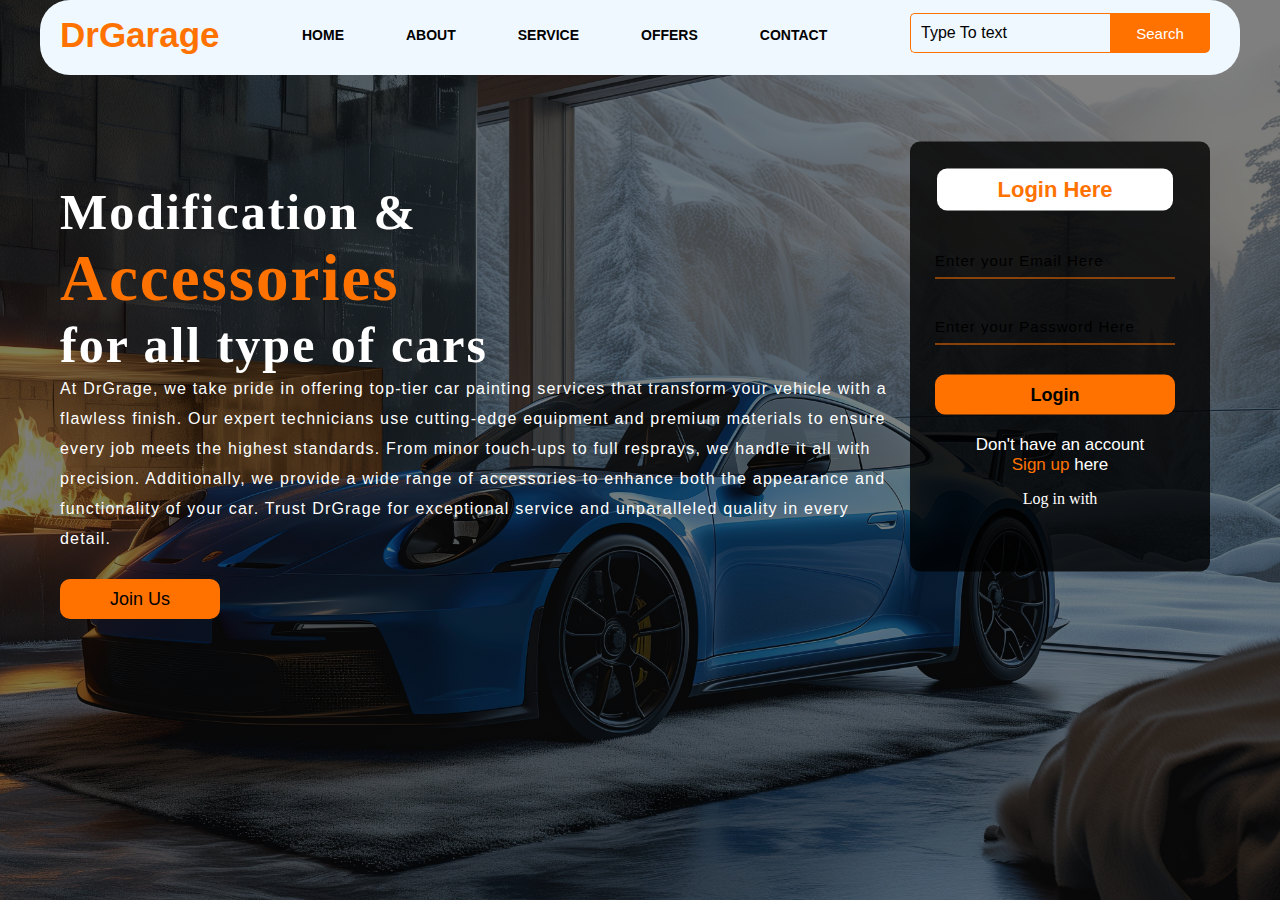
<file: index.html>
<!DOCTYPE html>
<html lang="en">
<head>
    <title>DrGarage.com</title>
    <link rel="stylesheet" href="style.css">
</head>
<body>

    <div class="main">
        <div class="navbar">
            <div class="icon">
                <h2 class="logo">DrGarage</h2>
            </div>

            <div class="menu">
                <ul>
                    <li><a href="home.html">HOME</a></li>
                    <li><a href="about.html" >ABOUT</a></li>
                    <li><a href="#">SERVICE</a></li>
                    <li><a href="#">OFFERS</a></li>
                    <li><a href="#">CONTACT</a></li>
                </ul>
            </div>

            <div class="search">
                <input class="srch" type="search" name="" placeholder="Type To text">
                <a href="#"> <button class="btn">Search</button></a>
            </div>

        </div> 
        <div class="content">
            <h1>Modification & <br><span>Accessories</span> <br>for all type of cars</h1>
            <p class="par">At DrGrage, we take pride in offering top-tier car painting services that transform your vehicle with a <br>
                flawless finish. Our expert technicians use cutting-edge equipment and premium materials to ensure <br>
                every job meets the highest standards. From minor touch-ups to full resprays, we handle it all with <br>
                 precision. Additionally, we provide a wide range of accessories to enhance both the appearance and <br>
                 functionality of your car. Trust DrGrage for exceptional service and unparalleled quality in every <br> detail.</p>

                <button class="cn"><a href="#">Join Us</a></button>

                <div class="form">
                    <h2>Login Here</h2>
                    <input type="email" name="email" placeholder="Enter your Email Here">
                    <input type="password" name="" placeholder="Enter your Password Here">
                    <button class="btnn"><a href="#">Login</a></button>

                    <p class="link">Don't have an account<br>
                    <a href="#">Sign up </a> here</a></p>
                    <p class="liw">Log in with</p>

                    <div class="icons">
                        <a href="#"><ion-icon name="logo-facebook"></ion-icon></a>
                        <a href="#"><ion-icon name="logo-instagram"></ion-icon></a>
                        <a href="#"><ion-icon name="logo-twitter"></ion-icon></a>
                        <a href="#"><ion-icon name="logo-google"></ion-icon></a>
                        <a href="#"><ion-icon name="logo-skype"></ion-icon></a>
                    </div>
                </div>
        </div>
    </div>
    
</body>
</html>
</file>
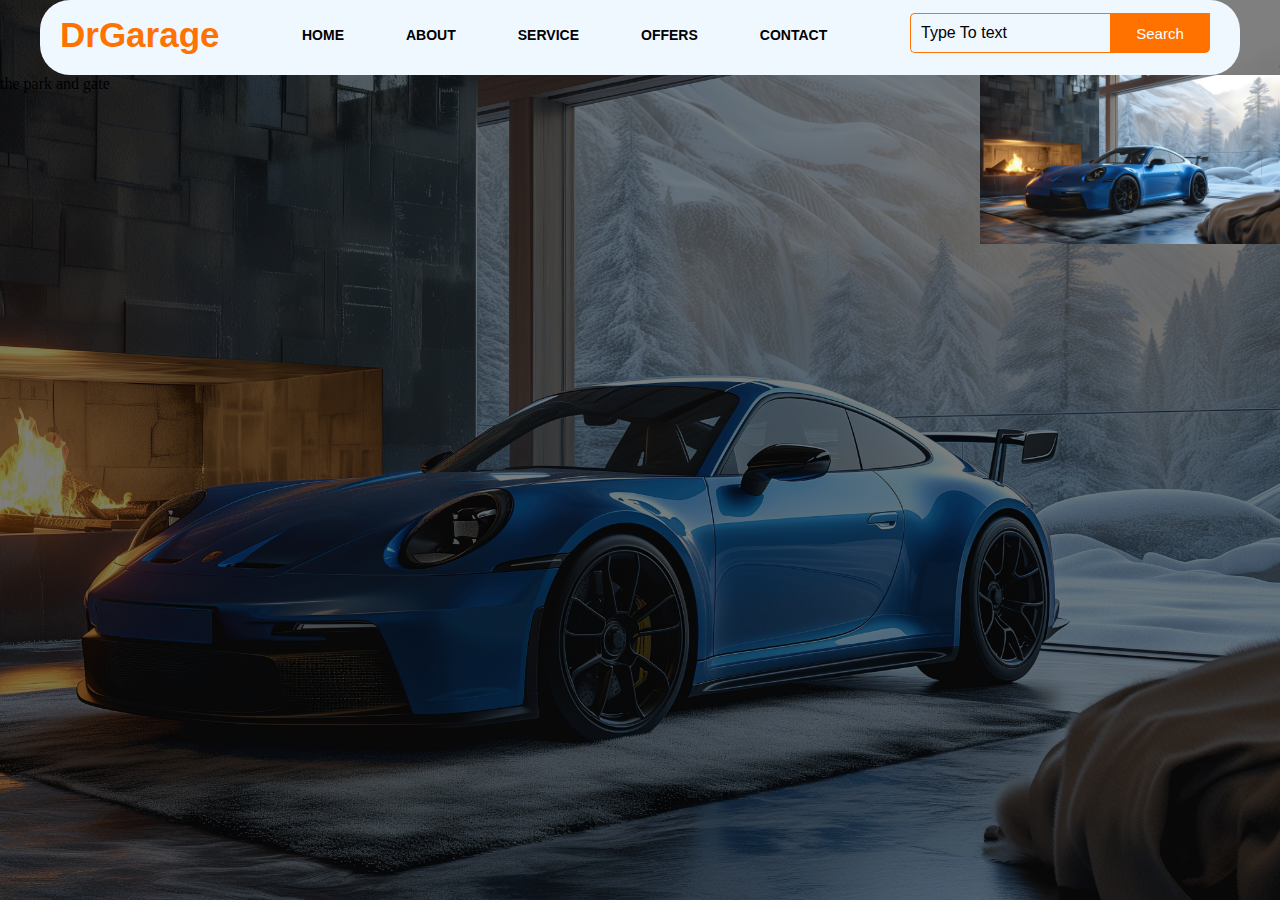
<file: about.html>
<!DOCTYPE html>
<html lang="en">
<head>
    <meta charset="UTF-8">
    <meta name="viewport" content="width=device-width, initial-scale=1.0">
    <title>ABOUT</title>
    <link rel="stylesheet" href="style.css">
    <style>
        img{
            float: right;
            width: 300px;
        }
    </style>
</head>
<body>
    <div class="main">
        <div class="navbar">
            <div class="icon">
                <h2 class="logo">DrGarage</h2>
            </div>

            <div class="menu">
                <ul>
                    <li><a href="home.html" style="transition-delay: 500ms;">HOME</a></li>
                    <li><a href="about.html">ABOUT</a></li>
                    <li><a href="#">SERVICE</a></li>
                    <li><a href="#">OFFERS</a></li>
                    <li><a href="#">CONTACT</a></li>
                </ul>
            </div>

            <div class="search">
                <input class="srch" type="search" name="" placeholder="Type To text">
                <a href="#"> <button class="btn">Search</button></a>
            </div>

        </div> 
        <p>the park and gate <img src="4.jpg" alt=""></p>
       
    </div>    
    
</body>
</html>
</file>
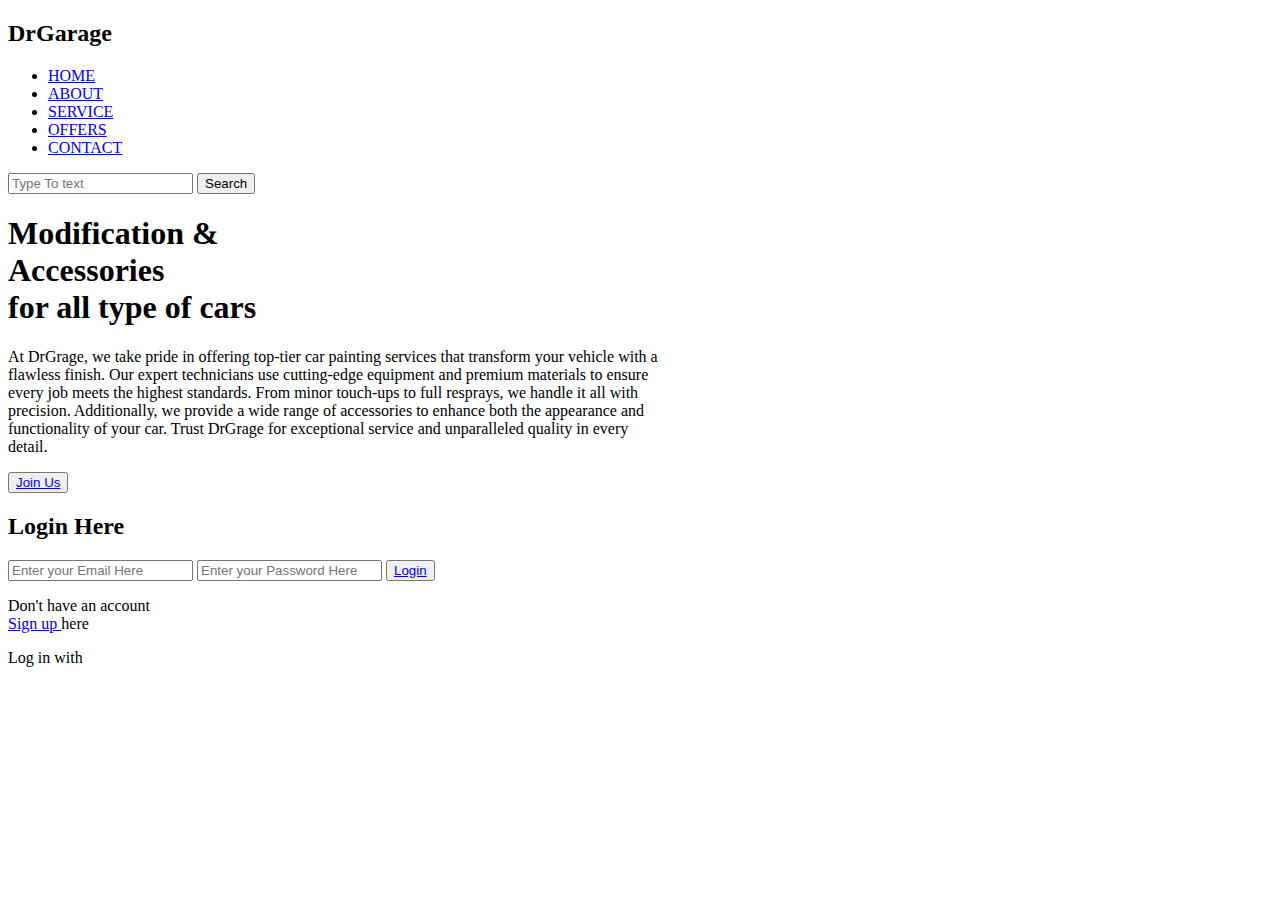
<file: home.html>
<!DOCTYPE html>
<html lang="en">
<head>
    <title>DrGarage.com</title>
    <link rel="stylesheet" href="D:\Fullstack\vistual code stdio\project web\style.css">
</head>
<body>

    <div class="main">
        <div class="navbar">
            <div class="icon">
                <h2 class="logo">DrGarage</h2>
            </div>

            <div class="menu">
                <ul>
                    <li><a href="home.html">HOME</a></li>
                    <li><a href="about.html" >ABOUT</a></li>
                    <li><a href="#">SERVICE</a></li>
                    <li><a href="#">OFFERS</a></li>
                    <li><a href="#">CONTACT</a></li>
                </ul>
            </div>

            <div class="search">
                <input class="srch" type="search" name="" placeholder="Type To text">
                <a href="#"> <button class="btn">Search</button></a>
            </div>

        </div> 
        <div class="content">
            <h1>Modification & <br><span>Accessories</span> <br>for all type of cars</h1>
            <p class="par">At DrGrage, we take pride in offering top-tier car painting services that transform your vehicle with a <br>
                flawless finish. Our expert technicians use cutting-edge equipment and premium materials to ensure <br>
                every job meets the highest standards. From minor touch-ups to full resprays, we handle it all with <br>
                 precision. Additionally, we provide a wide range of accessories to enhance both the appearance and <br>
                 functionality of your car. Trust DrGrage for exceptional service and unparalleled quality in every <br> detail.</p>

                <button class="cn"><a href="#">Join Us</a></button>

                <div class="form">
                    <h2>Login Here</h2>
                    <input type="email" name="email" placeholder="Enter your Email Here">
                    <input type="password" name="" placeholder="Enter your Password Here">
                    <button class="btnn"><a href="#">Login</a></button>

                    <p class="link">Don't have an account<br>
                    <a href="#">Sign up </a> here</a></p>
                    <p class="liw">Log in with</p>

                    <div class="icons">
                        <a href="#"><ion-icon name="logo-facebook"></ion-icon></a>
                        <a href="#"><ion-icon name="logo-instagram"></ion-icon></a>
                        <a href="#"><ion-icon name="logo-twitter"></ion-icon></a>
                        <a href="#"><ion-icon name="logo-google"></ion-icon></a>
                        <a href="#"><ion-icon name="logo-skype"></ion-icon></a>
                    </div>
                </div>
        </div>
    </div>
    
</body>
</html>
</file>
<file: style.css>
*{
    margin: 0;
    padding: 0;
}

.main{
    width: 100%;
    background: linear-gradient(to top, rgba(0,0,0,0.5)50%,rgba(0,0,0,0.5)50%), url(4.jpg);
    background-position: center;
    background-size: cover;
    height: 100vh;
}

.navbar{
    background-color: aliceblue;
    width: 1200px;
    height: 75px;
    margin: auto;
    border-radius: 30px;
    
    
}

.icon{
    
    width: 200px;
    float: left;
    height: 70px;
}

.logo{
    color: #ff7200;
    font-size: 35px;
    font-family: Arial;
    padding-left: 20px;
    float: left;
    padding-top: 10px;
    margin-top: 5px
}

.menu{
    width: 400px;
    float: left;
    height: 70px;
}

ul{
    float: left;
    display: flex;
    justify-content: center;
    align-items: center;
}

ul li{
    list-style: none;
    margin-left: 62px;
    margin-top: 27px;
    font-size: 14px;
}

ul li a{
    text-decoration: none;
    color: black;
    font-family: Arial;
    font-weight: bold;
    transition: 0.4s ease-in-out;
}

ul li a:hover{
    color: #ff7200;
}

.search{
    width: 330px;
    float: left;
    margin-left: 270px;
}

.srch{
    font-family: 'Times New Roman';
    width: 200px;
    height: 40px;
    background: transparent;
    border: 1px solid #ff7200;
    margin-top: 13px;
    color: #000;
    border-right: none;
    font-size: 16px;
    float: left;
    padding: 10px;
    border-bottom-left-radius: 5px;
    border-top-left-radius: 5px;
}

.btn{
    width: 100px;
    height: 40px;
    background: #ff7200;
    border: 2px solid #ff7200;
    margin-top: 13px;
    color: #fff;
    font-size: 15px;
    border-bottom-right-radius: 5px;
    border-bottom-right-radius: 5px;
    transition: 0.2s ease;
    cursor: pointer;
}
.btn:hover{
    color: #000;
}

.btn:focus{
    outline: none;
}

.srch:focus{
    outline: none;
}

.content{
    width: 1200px;
    height: auto;
    margin: auto;
    color: #fff;
    position: relative;
}

.content .par{
    padding-left: 20px;
    padding-bottom: 25px;
    font-family: Arial;
    letter-spacing: 1.2px;
    line-height: 30px;
}

.content h1{
    font-family: 'Times New Roman';
    font-size: 50px;
    padding-left: 20px;
    margin-top: 9%;
    letter-spacing: 2px;
}

.content .cn{
    width: 160px;
    height: 40px;
    background: #ff7200;
    border: none;
    margin-bottom: 10px;
    margin-left: 20px;
    font-size: 18px;
    border-radius: 10px;
    cursor: pointer;
    transition: .4s ease;
    
}

.content .cn a{
    text-decoration: none;
    color: #000;
    transition: .3s ease;
}

.cn:hover{
    background-color: #fff;
}

.content span{
    color: #ff7200;
    font-size: 65px
}

.form{
    width: 250px;
    height: 380px;
    background: linear-gradient(to top, rgba(0,0,0,0.8)50%,rgba(0,0,0,0.8)50%);
    position: absolute;
    top: -20px;
    left: 870px;
    transform: translate(0%,-5%);
    border-radius: 10px;
    padding: 25px;
}

.form h2{
    width: 220px;
    font-family: sans-serif;
    text-align: center;
    color: #ff7200;
    font-size: 22px;
    background-color: #fff;
    border-radius: 10px;
    margin: 2px;
    padding: 8px;
}

.form input{
    width: 240px;
    height: 35px;
    background: transparent;
    border-bottom: 1px solid #ff7200;
    border-top: none;
    border-right: none;
    border-left: none;
    color: #fff;
    font-size: 15px;
    letter-spacing: 1px;
    margin-top: 30px;
    font-family: sans-serif;
}

.form input:focus{
    outline: none;
}

::placeholder{
    color: #fff;
    font-family: Arial;
}

.btnn{
    width: 240px;
    height: 40px;
    background: #ff7200;
    border: none;
    margin-top: 30px;
    font-size: 18px;
    border-radius: 10px;
    cursor: pointer;
    color: #fff;
    transition: 0.4s ease;
}
.btnn:hover{
    background: #fff;
    color: #ff7200;
}
.btnn a{
    text-decoration: none;
    color: #000;
    font-weight: bold;
}
.form .link{
    font-family: Arial, Helvetica, sans-serif;
    font-size: 17px;
    padding-top: 20px;
    text-align: center;
}
.form .link a{
    text-decoration: none;
    color: #ff7200;
}
.liw{
    padding-top: 15px;
    padding-bottom: 10px;
    text-align: center;
}
.icons a{
    text-decoration: none;
    color: #fff;
}
.icons ion-icon{
    color: #fff;
    font-size: 30px;
    padding-left: 14px;
    padding-top: 5px;
    transition: 0.3s ease;
}
.icons ion-icon:hover{
    color: #ff7200;
}
::placeholder{
    color: #000;
}
</file>
